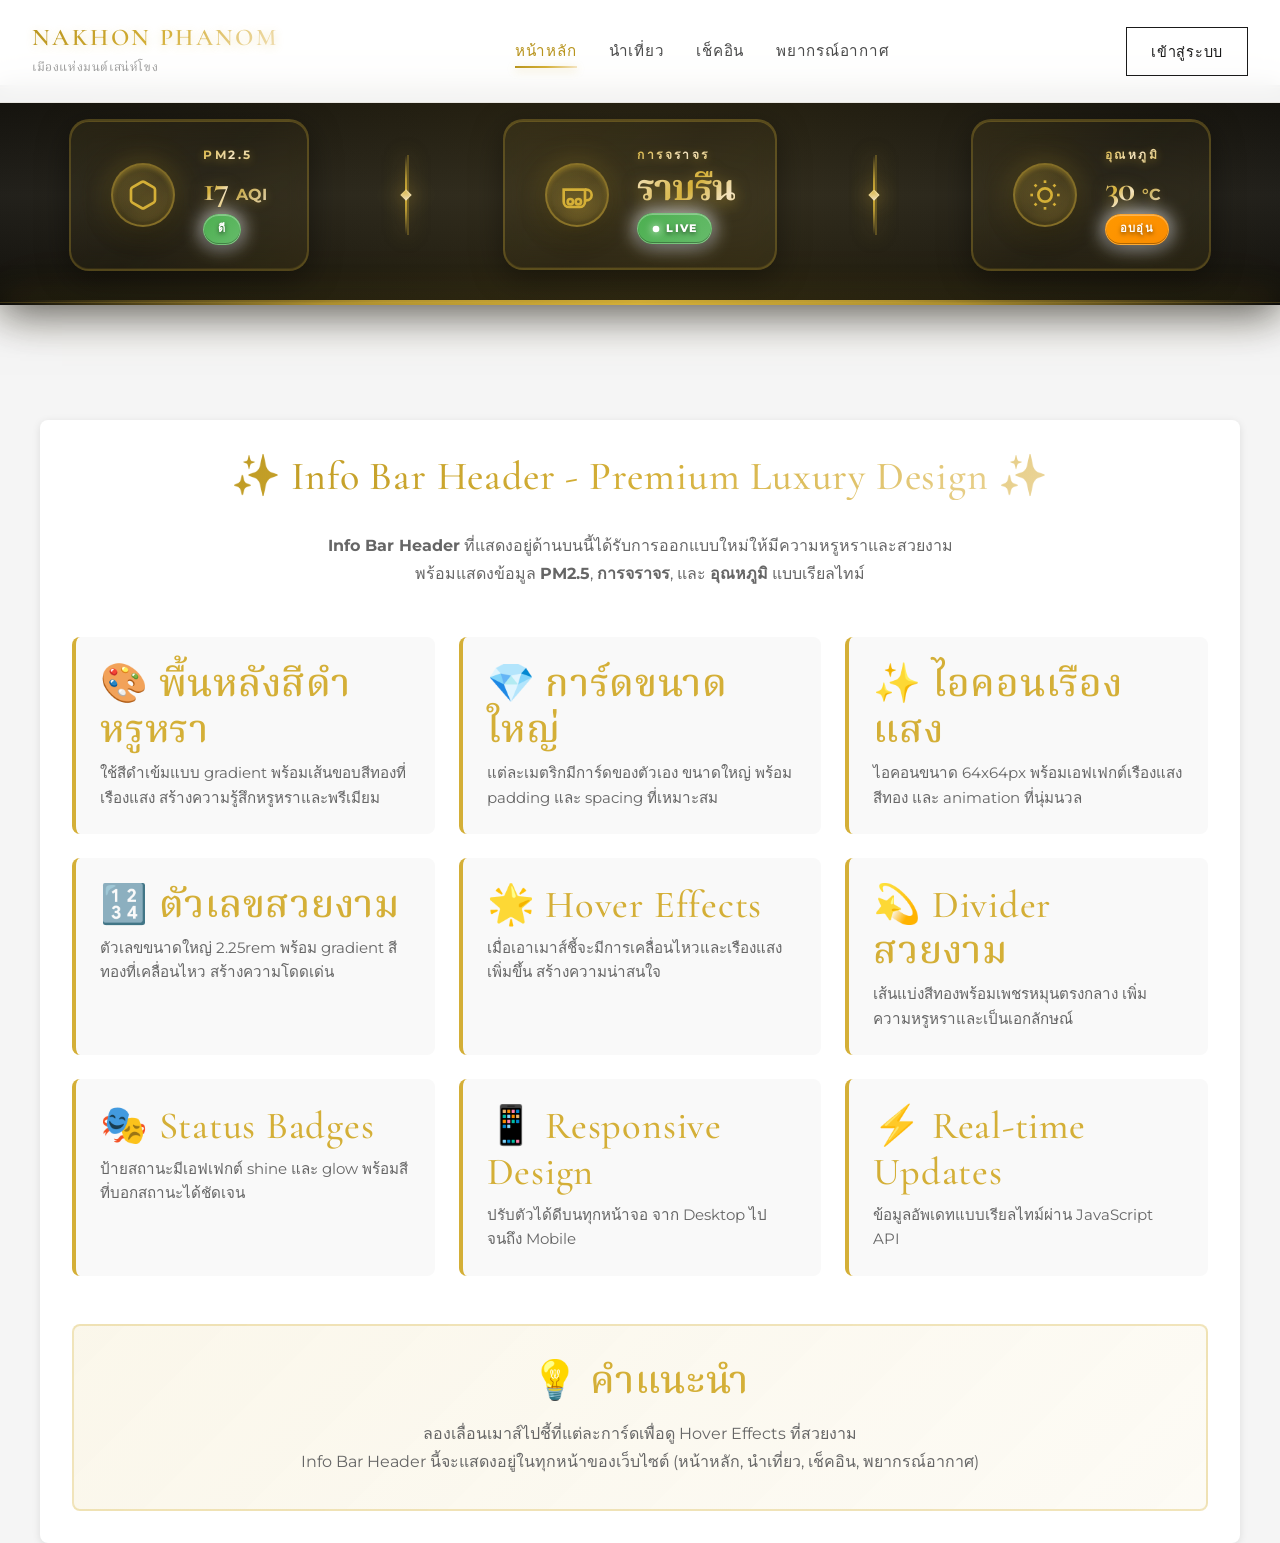
<file: test-info-bar-preview.html>
<!DOCTYPE html>
<html lang="th">
<head>
    <meta charset="UTF-8">
    <meta name="viewport" content="width=device-width, initial-scale=1.0">
    <title>Info Bar Header Preview - NAKHON PHANOM</title>
    <link rel="stylesheet" href="frontend/css/style.css">
    <link href="https://fonts.googleapis.com/css2?family=Cormorant+Garamond:wght@300;400;500;600;700&family=Montserrat:wght@200;300;400;500;600&family=Noto+Serif+Thai:wght@200;300;400;500;600;700&display=swap" rel="stylesheet">
    <style>
        body {
            margin: 0;
            padding: 0;
            background: #f5f5f5;
        }
        .preview-container {
            padding-top: 200px;
            min-height: 100vh;
        }
        .preview-content {
            max-width: 1200px;
            margin: 0 auto;
            padding: 2rem;
            background: white;
            border-radius: 8px;
            box-shadow: 0 2px 8px rgba(0,0,0,0.1);
        }
        .preview-title {
            font-family: 'Cormorant Garamond', serif;
            font-size: 2.5rem;
            text-align: center;
            margin-bottom: 2rem;
            background: linear-gradient(135deg, #b8941e, #d4af37, #f4e4c1);
            -webkit-background-clip: text;
            -webkit-text-fill-color: transparent;
        }
        .preview-description {
            text-align: center;
            color: #666;
            margin-bottom: 3rem;
            line-height: 1.8;
        }
        .feature-list {
            display: grid;
            grid-template-columns: repeat(auto-fit, minmax(300px, 1fr));
            gap: 1.5rem;
            margin-top: 2rem;
        }
        .feature-item {
            padding: 1.5rem;
            background: #f9f9f9;
            border-radius: 8px;
            border-left: 4px solid #d4af37;
        }
        .feature-item h3 {
            color: #d4af37;
            margin-bottom: 0.5rem;
        }
        .feature-item p {
            color: #666;
            font-size: 0.95rem;
            line-height: 1.6;
        }
    </style>
</head>
<body>
    <!-- Navigation -->
    <nav class="navbar">
        <div class="nav-container">
            <div class="nav-logo">
                <h1 class="logo-text">NAKHON PHANOM</h1>
                <p class="logo-subtitle">เมืองแห่งมนต์เสน่ห์โขง</p>
            </div>
            <ul class="nav-menu">
                <li><a href="frontend/index.html" class="nav-link active">หน้าหลัก</a></li>
                <li><a href="frontend/explore.html" class="nav-link">นำเที่ยว</a></li>
                <li><a href="frontend/checkin.html" class="nav-link">เช็คอิน</a></li>
                <li><a href="frontend/weather.html" class="nav-link">พยากรณ์อากาศ</a></li>
            </ul>
            <div class="nav-actions">
                <button type="button" class="btn-secondary">เข้าสู่ระบบ</button>
            </div>
        </div>
    </nav>

    <!-- Info Bar Header - Premium Luxury Design -->
    <div class="info-bar-header">
        <div class="info-bar-container">
            <!-- PM2.5 -->
            <div class="info-bar-item">
                <div class="info-bar-icon pm25-icon">
                    <svg width="24" height="24" viewBox="0 0 24 24" fill="none" stroke="currentColor" stroke-width="2">
                        <path d="M21 16V8a2 2 0 0 0-1-1.73l-7-4a2 2 0 0 0-2 0l-7 4A2 2 0 0 0 3 8v8a2 2 0 0 0 1 1.73l7 4a2 2 0 0 0 2 0l7-4A2 2 0 0 0 21 16z"/>
                    </svg>
                </div>
                <div class="info-bar-content">
                    <span class="info-bar-label">PM2.5</span>
                    <div class="info-bar-value-wrapper">
                        <span class="info-bar-value" id="header-pm25">32</span>
                        <span class="info-bar-unit">AQI</span>
                    </div>
                    <span class="info-bar-status good" id="header-pm25-status">ดี</span>
                </div>
            </div>

            <!-- Divider -->
            <div class="info-bar-divider"></div>

            <!-- Traffic -->
            <div class="info-bar-item">
                <div class="info-bar-icon traffic-icon">
                    <svg width="24" height="24" viewBox="0 0 24 24" fill="none" stroke="currentColor" stroke-width="2">
                        <path d="M18 8h1a4 4 0 0 1 0 8h-1"/>
                        <path d="M2 8h16v9a4 4 0 0 1-4 4H6a4 4 0 0 1-4-4V8z"/>
                        <circle cx="7" cy="17" r="2"/>
                        <circle cx="13" cy="17" r="2"/>
                    </svg>
                </div>
                <div class="info-bar-content">
                    <span class="info-bar-label">การจราจร</span>
                    <div class="info-bar-value-wrapper">
                        <span class="info-bar-value" id="header-traffic">ราบรื่น</span>
                    </div>
                    <span class="info-bar-status smooth" id="header-traffic-status">
                        <svg width="8" height="8" viewBox="0 0 24 24" fill="currentColor">
                            <circle cx="12" cy="12" r="10"/>
                        </svg>
                        Live
                    </span>
                </div>
            </div>

            <!-- Divider -->
            <div class="info-bar-divider"></div>

            <!-- Temperature -->
            <div class="info-bar-item">
                <div class="info-bar-icon temp-icon">
                    <svg width="24" height="24" viewBox="0 0 24 24" fill="none" stroke="currentColor" stroke-width="2">
                        <circle cx="12" cy="12" r="5"/>
                        <line x1="12" y1="1" x2="12" y2="3"/>
                        <line x1="12" y1="21" x2="12" y2="23"/>
                        <line x1="4.22" y1="4.22" x2="5.64" y2="5.64"/>
                        <line x1="18.36" y1="18.36" x2="19.78" y2="19.78"/>
                        <line x1="1" y1="12" x2="3" y2="12"/>
                        <line x1="21" y1="12" x2="23" y2="12"/>
                        <line x1="4.22" y1="19.78" x2="5.64" y2="18.36"/>
                        <line x1="18.36" y1="5.64" x2="19.78" y2="4.22"/>
                    </svg>
                </div>
                <div class="info-bar-content">
                    <span class="info-bar-label">อุณหภูมิ</span>
                    <div class="info-bar-value-wrapper">
                        <span class="info-bar-value" id="header-temp">28</span>
                        <span class="info-bar-unit">°C</span>
                    </div>
                    <span class="info-bar-status warm" id="header-temp-status">อบอุ่น</span>
                </div>
            </div>
        </div>
    </div>

    <!-- Preview Content -->
    <div class="preview-container">
        <div class="preview-content">
            <h1 class="preview-title">✨ Info Bar Header - Premium Luxury Design ✨</h1>
            
            <p class="preview-description">
                <strong>Info Bar Header</strong> ที่แสดงอยู่ด้านบนนี้ได้รับการออกแบบใหม่ให้มีความหรูหราและสวยงาม<br>
                พร้อมแสดงข้อมูล <strong>PM2.5</strong>, <strong>การจราจร</strong>, และ <strong>อุณหภูมิ</strong> แบบเรียลไทม์
            </p>

            <div class="feature-list">
                <div class="feature-item">
                    <h3>🎨 พื้นหลังสีดำหรูหรา</h3>
                    <p>ใช้สีดำเข้มแบบ gradient พร้อมเส้นขอบสีทองที่เรืองแสง สร้างความรู้สึกหรูหราและพรีเมียม</p>
                </div>

                <div class="feature-item">
                    <h3>💎 การ์ดขนาดใหญ่</h3>
                    <p>แต่ละเมตริกมีการ์ดของตัวเอง ขนาดใหญ่ พร้อม padding และ spacing ที่เหมาะสม</p>
                </div>

                <div class="feature-item">
                    <h3>✨ ไอคอนเรืองแสง</h3>
                    <p>ไอคอนขนาด 64x64px พร้อมเอฟเฟกต์เรืองแสงสีทอง และ animation ที่นุ่มนวล</p>
                </div>

                <div class="feature-item">
                    <h3>🔢 ตัวเลขสวยงาม</h3>
                    <p>ตัวเลขขนาดใหญ่ 2.25rem พร้อม gradient สีทองที่เคลื่อนไหว สร้างความโดดเด่น</p>
                </div>

                <div class="feature-item">
                    <h3>🌟 Hover Effects</h3>
                    <p>เมื่อเอาเมาส์ชี้จะมีการเคลื่อนไหวและเรืองแสงเพิ่มขึ้น สร้างความน่าสนใจ</p>
                </div>

                <div class="feature-item">
                    <h3>💫 Divider สวยงาม</h3>
                    <p>เส้นแบ่งสีทองพร้อมเพชรหมุนตรงกลาง เพิ่มความหรูหราและเป็นเอกลักษณ์</p>
                </div>

                <div class="feature-item">
                    <h3>🎭 Status Badges</h3>
                    <p>ป้ายสถานะมีเอฟเฟกต์ shine และ glow พร้อมสีที่บอกสถานะได้ชัดเจน</p>
                </div>

                <div class="feature-item">
                    <h3>📱 Responsive Design</h3>
                    <p>ปรับตัวได้ดีบนทุกหน้าจอ จาก Desktop ไปจนถึง Mobile</p>
                </div>

                <div class="feature-item">
                    <h3>⚡ Real-time Updates</h3>
                    <p>ข้อมูลอัพเดทแบบเรียลไทม์ผ่าน JavaScript API</p>
                </div>
            </div>

            <div style="margin-top: 3rem; padding: 2rem; background: linear-gradient(135deg, rgba(212, 175, 55, 0.1), rgba(212, 175, 55, 0.05)); border-radius: 8px; border: 2px solid rgba(212, 175, 55, 0.3);">
                <h3 style="color: #d4af37; text-align: center; margin-bottom: 1rem;">💡 คำแนะนำ</h3>
                <p style="text-align: center; color: #666;">
                    ลองเลื่อนเมาส์ไปชี้ที่แต่ละการ์ดเพื่อดู Hover Effects ที่สวยงาม<br>
                    Info Bar Header นี้จะแสดงอยู่ในทุกหน้าของเว็บไซต์ (หน้าหลัก, นำเที่ยว, เช็คอิน, พยากรณ์อากาศ)
                </p>
            </div>
        </div>
    </div>

    <script src="frontend/js/info-bar-header.js"></script>
</body>
</html>
</file>
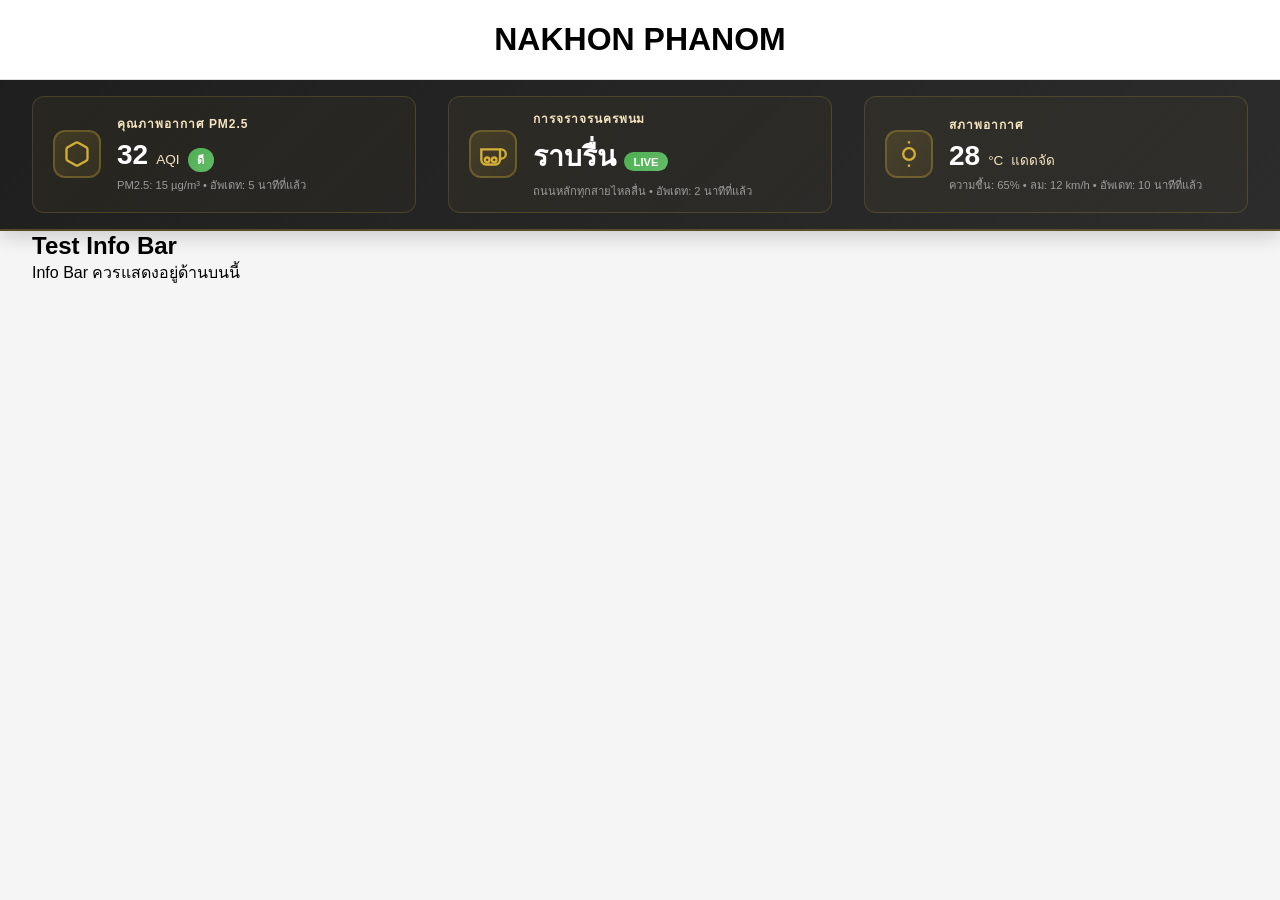
<file: test-info-bar.html>
<!DOCTYPE html>
<html lang="th">
<head>
    <meta charset="UTF-8">
    <meta name="viewport" content="width=device-width, initial-scale=1.0">
    <title>Test Info Bar</title>
    <style>
        * {
            margin: 0;
            padding: 0;
            box-sizing: border-box;
        }
        
        body {
            font-family: 'Segoe UI', Tahoma, Geneva, Verdana, sans-serif;
            background: #f5f5f5;
        }
        
        .navbar {
            position: fixed;
            top: 0;
            left: 0;
            right: 0;
            height: 80px;
            background: white;
            border-bottom: 1px solid #ddd;
            display: flex;
            align-items: center;
            justify-content: center;
            z-index: 1000;
        }
        
        .info-bar {
            position: fixed;
            top: 80px;
            left: 0;
            right: 0;
            z-index: 999;
            background: linear-gradient(135deg, rgba(26, 26, 26, 0.98), rgba(40, 40, 40, 0.98));
            border-bottom: 2px solid rgba(212, 175, 55, 0.3);
            box-shadow: 0 4px 20px rgba(0, 0, 0, 0.2);
        }
        
        .info-container {
            max-width: 1400px;
            margin: 0 auto;
            padding: 1rem 2rem;
            display: grid;
            grid-template-columns: repeat(3, 1fr);
            gap: 2rem;
        }
        
        .info-item {
            display: flex;
            align-items: center;
            gap: 1rem;
            padding: 0.75rem 1.25rem;
            background: linear-gradient(135deg, rgba(212, 175, 55, 0.05), rgba(212, 175, 55, 0.02));
            border: 1px solid rgba(212, 175, 55, 0.2);
            border-radius: 12px;
        }
        
        .info-icon {
            width: 48px;
            height: 48px;
            display: flex;
            align-items: center;
            justify-content: center;
            border-radius: 12px;
            background: linear-gradient(135deg, rgba(212, 175, 55, 0.15), rgba(212, 175, 55, 0.08));
            border: 2px solid rgba(212, 175, 55, 0.3);
        }
        
        .info-icon svg {
            width: 28px;
            height: 28px;
            color: #d4af37;
        }
        
        .info-content {
            flex: 1;
        }
        
        .info-label {
            font-size: 0.75rem;
            letter-spacing: 0.08em;
            text-transform: uppercase;
            color: #f4e4c1;
            margin-bottom: 0.35rem;
            font-weight: 600;
        }
        
        .info-value-wrapper {
            display: flex;
            align-items: baseline;
            gap: 0.5rem;
            margin-bottom: 0.25rem;
        }
        
        .info-value {
            font-size: 1.75rem;
            font-weight: 700;
            color: white;
        }
        
        .info-unit {
            font-size: 0.85rem;
            color: #f4e4c1;
        }
        
        .info-status {
            padding: 0.2rem 0.6rem;
            border-radius: 16px;
            font-size: 0.7rem;
            font-weight: 700;
            text-transform: uppercase;
            background: linear-gradient(135deg, #4caf50, #66bb6a);
            color: #fff;
        }
        
        .info-detail {
            font-size: 0.7rem;
            color: #9b9b9b;
        }
        
        .content {
            margin-top: 200px;
            padding: 2rem;
        }
    </style>
</head>
<body>
    <div class="navbar">
        <h1>NAKHON PHANOM</h1>
    </div>
    
    <div class="info-bar">
        <div class="info-container">
            <div class="info-item">
                <div class="info-icon">
                    <svg viewBox="0 0 24 24" fill="none" stroke="currentColor" stroke-width="2">
                        <path d="M21 16V8a2 2 0 0 0-1-1.73l-7-4a2 2 0 0 0-2 0l-7 4A2 2 0 0 0 3 8v8a2 2 0 0 0 1 1.73l7 4a2 2 0 0 0 2 0l7-4A2 2 0 0 0 21 16z"/>
                    </svg>
                </div>
                <div class="info-content">
                    <div class="info-label">คุณภาพอากาศ PM2.5</div>
                    <div class="info-value-wrapper">
                        <span class="info-value">32</span>
                        <span class="info-unit">AQI</span>
                        <span class="info-status">ดี</span>
                    </div>
                    <div class="info-detail">PM2.5: 15 µg/m³ • อัพเดท: 5 นาทีที่แล้ว</div>
                </div>
            </div>
            
            <div class="info-item">
                <div class="info-icon">
                    <svg viewBox="0 0 24 24" fill="none" stroke="currentColor" stroke-width="2">
                        <path d="M18 8h1a4 4 0 0 1 0 8h-1"/>
                        <path d="M2 8h16v9a4 4 0 0 1-4 4H6a4 4 0 0 1-4-4V8z"/>
                        <circle cx="7" cy="17" r="2"/>
                        <circle cx="13" cy="17" r="2"/>
                    </svg>
                </div>
                <div class="info-content">
                    <div class="info-label">การจราจรนครพนม</div>
                    <div class="info-value-wrapper">
                        <span class="info-value">ราบรื่น</span>
                        <span class="info-status">Live</span>
                    </div>
                    <div class="info-detail">ถนนหลักทุกสายไหลลื่น • อัพเดท: 2 นาทีที่แล้ว</div>
                </div>
            </div>
            
            <div class="info-item">
                <div class="info-icon">
                    <svg viewBox="0 0 24 24" fill="none" stroke="currentColor" stroke-width="2">
                        <circle cx="12" cy="12" r="5"/>
                        <line x1="12" y1="1" x2="12" y2="3"/>
                        <line x1="12" y1="21" x2="12" y2="23"/>
                    </svg>
                </div>
                <div class="info-content">
                    <div class="info-label">สภาพอากาศ</div>
                    <div class="info-value-wrapper">
                        <span class="info-value">28</span>
                        <span class="info-unit">°C</span>
                        <span style="font-size: 0.85rem; color: #f4e4c1;">แดดจัด</span>
                    </div>
                    <div class="info-detail">ความชื้น: 65% • ลม: 12 km/h • อัพเดท: 10 นาทีที่แล้ว</div>
                </div>
            </div>
        </div>
    </div>
    
    <div class="content">
        <h2>Test Info Bar</h2>
        <p>Info Bar ควรแสดงอยู่ด้านบนนี้</p>
    </div>
</body>
</html>
</file>
<file: frontend/css/style.css>
/* ========================================
   NAKHON PHANOM - Premium Tourism Website
   Inspired by Dior's Elegance
   ======================================== */

/* ========== CSS Variables ========== */
:root {
    /* Colors - Luxury Gold Theme */
    --primary: #1a1a1a;
    --secondary: #8b7355;
    --accent: #d4af37;
    --gold: #d4af37;
    --gold-light: #f4e4c1;
    --gold-dark: #b8941e;
    --bronze: #cd7f32;
    --mekong-blue: #2c5f7c;
    --white: #ffffff;
    --off-white: #faf9f6;
    --light-gray: #e8e6e1;
    --medium-gray: #9b9b9b;
    --dark-gray: #4a4a4a;
    
    /* Typography */
    --font-primary: 'Cormorant Garamond', 'Noto Serif Thai', serif;
    --font-secondary: 'Montserrat', 'Noto Sans Thai', sans-serif;
    
    /* Spacing */
    --spacing-xs: 0.5rem;
    --spacing-sm: 1rem;
    --spacing-md: 2rem;
    --spacing-lg: 4rem;
    --spacing-xl: 6rem;
    
    /* Transitions */
    --transition-fast: 0.2s ease;
    --transition-normal: 0.3s ease;
    --transition-slow: 0.5s ease;
    
    /* Shadows */
    --shadow-sm: 0 2px 8px rgba(0, 0, 0, 0.08);
    --shadow-md: 0 4px 16px rgba(0, 0, 0, 0.12);
    --shadow-lg: 0 8px 32px rgba(0, 0, 0, 0.16);
}

/* ========== Reset & Base Styles ========== */
* {
    margin: 0;
    padding: 0;
    box-sizing: border-box;
}

html {
    font-size: 16px;
    scroll-behavior: smooth;
}

body {
    font-family: var(--font-secondary);
    color: var(--primary);
    background-color: var(--white);
    line-height: 1.6;
    overflow-x: hidden;
}

img {
    max-width: 100%;
    height: auto;
    display: block;
}

a {
    text-decoration: none;
    color: inherit;
    transition: var(--transition-normal);
}

button {
    border: none;
    background: none;
    cursor: pointer;
    font-family: inherit;
    transition: var(--transition-normal);
}

/* ========== Typography ========== */
h1, h2, h3, h4, h5, h6 {
    font-family: var(--font-primary);
    font-weight: 500;
    line-height: 1.2;
    letter-spacing: 0.02em;
}

h1 {
    font-size: clamp(2.5rem, 5vw, 4.5rem);
}

h2 {
    font-size: clamp(2rem, 4vw, 3.5rem);
}

h3 {
    font-size: clamp(1.5rem, 3vw, 2.5rem);
}

p {
    font-size: 1rem;
    line-height: 1.8;
    color: var(--dark-gray);
}

/* ========== Container & Layout ========== */
.container {
    max-width: 1400px;
    margin: 0 auto;
    padding: 0 var(--spacing-md);
}

.container-wide {
    max-width: 1600px;
    margin: 0 auto;
    padding: 0 var(--spacing-md);
}

.container-narrow {
    max-width: 900px;
    margin: 0 auto;
    padding: 0 var(--spacing-md);
}

/* ========== Navigation ========== */
.navbar {
    position: fixed;
    top: 0;
    left: 0;
    right: 0;
    z-index: 1000;
    background: rgba(255, 255, 255, 0.95);
    -webkit-backdrop-filter: blur(10px);
    backdrop-filter: blur(10px);
    border-bottom: 1px solid var(--light-gray);
    transition: var(--transition-normal);
}

.nav-container {
    max-width: 1600px;
    margin: 0 auto;
    padding: 1.5rem var(--spacing-md);
    display: flex;
    align-items: center;
    justify-content: space-between;
    gap: var(--spacing-md);
}

.nav-logo {
    flex-shrink: 0;
}

.logo-text {
    font-family: var(--font-primary);
    font-size: 1.5rem;
    font-weight: 600;
    letter-spacing: 0.1em;
    background: linear-gradient(135deg, var(--gold-dark), var(--gold), var(--gold-light));
    -webkit-background-clip: text;
    -webkit-text-fill-color: transparent;
    background-clip: text;
    margin-bottom: 0.25rem;
    text-shadow: 0 2px 10px rgba(212, 175, 55, 0.3);
}

.logo-subtitle {
    font-family: var(--font-primary);
    font-size: 0.75rem;
    color: var(--medium-gray);
    letter-spacing: 0.05em;
}

.nav-menu {
    display: flex;
    list-style: none;
    gap: var(--spacing-md);
}

.nav-link {
    font-size: 0.95rem;
    font-weight: 400;
    letter-spacing: 0.05em;
    color: var(--dark-gray);
    padding: 0.5rem 0;
    position: relative;
}

.nav-link::after {
    content: '';
    position: absolute;
    bottom: 0;
    left: 0;
    width: 0;
    height: 2px;
    background: linear-gradient(90deg, var(--gold-dark), var(--gold), var(--gold-light));
    transition: var(--transition-normal);
    box-shadow: 0 2px 8px rgba(212, 175, 55, 0.4);
}

.nav-link:hover::after,
.nav-link.active::after {
    width: 100%;
}

.nav-link.active {
    color: var(--gold-dark);
    font-weight: 500;
}

.nav-actions {
    display: flex;
    align-items: center;
    gap: var(--spacing-sm);
}

.mobile-menu-toggle {
    display: none;
    flex-direction: column;
    gap: 5px;
    padding: 0.5rem;
}

.mobile-menu-toggle span {
    width: 24px;
    height: 2px;
    background: var(--primary);
    transition: var(--transition-normal);
}

/* ========== Buttons ========== */
.btn-primary {
    padding: 1rem 2.5rem;
    background: linear-gradient(135deg, var(--gold-dark), var(--gold));
    color: var(--primary);
    font-size: 0.95rem;
    font-weight: 600;
    letter-spacing: 0.05em;
    text-transform: uppercase;
    border: 2px solid var(--gold);
    transition: var(--transition-normal);
    box-shadow: 0 4px 15px rgba(212, 175, 55, 0.3);
    position: relative;
    overflow: hidden;
}

.btn-primary::before {
    content: '';
    position: absolute;
    top: 0;
    left: -100%;
    width: 100%;
    height: 100%;
    background: linear-gradient(90deg, transparent, rgba(255,255,255,0.3), transparent);
    transition: left 0.5s;
}

.btn-primary:hover::before {
    left: 100%;
}

.btn-primary:hover {
    background: linear-gradient(135deg, var(--gold), var(--gold-light));
    box-shadow: 0 6px 20px rgba(212, 175, 55, 0.5);
    transform: translateY(-2px);
}

.btn-secondary {
    padding: 0.75rem 1.5rem;
    background: transparent;
    color: var(--primary);
    font-size: 0.9rem;
    font-weight: 500;
    letter-spacing: 0.05em;
    border: 1px solid var(--primary);
    transition: var(--transition-normal);
}

.btn-secondary:hover {
    background: var(--primary);
    color: var(--white);
}

.btn-outline {
    padding: 1rem 2.5rem;
    background: transparent;
    color: var(--primary);
    font-size: 0.95rem;
    font-weight: 500;
    letter-spacing: 0.05em;
    text-transform: uppercase;
    border: 1px solid var(--primary);
    transition: var(--transition-normal);
}

.btn-outline:hover {
    background: var(--primary);
    color: var(--white);
}

.btn-icon {
    width: 40px;
    height: 40px;
    display: flex;
    align-items: center;
    justify-content: center;
    border-radius: 50%;
    transition: var(--transition-normal);
}

.btn-icon:hover {
    background: var(--light-gray);
}

/* ========== Hero Section ========== */
.hero {
    position: relative;
    height: 100vh;
    min-height: 700px;
    display: flex;
    align-items: center;
    justify-content: center;
    overflow: hidden;
}

.hero-background {
    position: absolute;
    top: 0;
    left: 0;
    width: 100%;
    height: 100%;
    z-index: 0;
}

.hero-video {
    position: absolute;
    top: 50%;
    left: 50%;
    min-width: 100%;
    min-height: 100%;
    width: auto;
    height: auto;
    transform: translate(-50%, -50%);
    object-fit: cover;
}

.hero-image {
    width: 100%;
    height: 100%;
    background-size: cover;
    background-position: center;
    animation: slowZoom 20s ease-in-out infinite alternate;
}

@keyframes slowZoom {
    from {
        transform: scale(1);
    }
    to {
        transform: scale(1.1);
    }
}

.hero-overlay {
    position: absolute;
    top: 0;
    left: 0;
    width: 100%;
    height: 100%;
    background: linear-gradient(
        to bottom, 
        rgba(0,0,0,0.4), 
        rgba(212,175,55,0.1),
        rgba(0,0,0,0.6)
    );
}

.hero-content {
    position: relative;
    z-index: 1;
    text-align: center;
    color: var(--white);
    padding: var(--spacing-md);
}

.hero-subtitle {
    font-family: var(--font-primary);
    font-size: 1.2rem;
    letter-spacing: 0.2em;
    text-transform: uppercase;
    margin-bottom: var(--spacing-sm);
    color: var(--gold-light);
    text-shadow: 0 2px 10px rgba(212, 175, 55, 0.5);
}

.hero-title {
    margin-bottom: var(--spacing-md);
}

.title-line {
    display: block;
}

.hero-description {
    font-size: 1.1rem;
    line-height: 1.8;
    max-width: 700px;
    margin: 0 auto var(--spacing-lg);
    opacity: 0.95;
}

.hero-actions {
    display: flex;
    gap: var(--spacing-sm);
    justify-content: center;
    flex-wrap: wrap;
}

.hero-scroll {
    position: absolute;
    bottom: var(--spacing-lg);
    left: 50%;
    transform: translateX(-50%);
    display: flex;
    flex-direction: column;
    align-items: center;
    gap: var(--spacing-sm);
    font-size: 0.85rem;
    letter-spacing: 0.1em;
    text-transform: uppercase;
    opacity: 0.8;
}

.scroll-line {
    width: 1px;
    height: 40px;
    background: var(--white);
    animation: scrollDown 2s ease-in-out infinite;
}

@keyframes scrollDown {
    0%, 100% {
        transform: translateY(0);
        opacity: 0;
    }
    50% {
        transform: translateY(20px);
        opacity: 1;
    }
}

/* ========== Section Styles ========== */
section {
    padding: var(--spacing-xl) 0;
}

.section-header {
    text-align: center;
    margin-bottom: var(--spacing-lg);
}

.section-header.centered {
    max-width: 800px;
    margin-left: auto;
    margin-right: auto;
}

.section-subtitle {
    font-family: var(--font-primary);
    font-size: 1rem;
    letter-spacing: 0.2em;
    text-transform: uppercase;
    background: linear-gradient(135deg, var(--gold-dark), var(--gold));
    -webkit-background-clip: text;
    -webkit-text-fill-color: transparent;
    background-clip: text;
    margin-bottom: var(--spacing-sm);
    display: block;
    font-weight: 600;
}

.section-title {
    margin-bottom: var(--spacing-sm);
}

/* ========== Featured Section ========== */
.featured-section {
    background: var(--off-white);
}

.featured-grid {
    display: grid;
    grid-template-columns: repeat(2, 1fr);
    gap: var(--spacing-md);
}

.featured-card {
    position: relative;
    overflow: hidden;
    background: var(--white);
    transition: var(--transition-normal);
}

.featured-card.large {
    grid-row: span 2;
}

.card-image {
    position: relative;
    height: 400px;
    overflow: hidden;
}

.featured-card.large .card-image {
    height: 100%;
}

.card-image img {
    width: 100%;
    height: 100%;
    object-fit: cover;
    transition: transform 0.6s ease;
}

.featured-card:hover .card-image img {
    transform: scale(1.05);
}

.card-overlay {
    position: absolute;
    top: 0;
    left: 0;
    width: 100%;
    height: 100%;
    background: linear-gradient(to bottom, transparent, rgba(0,0,0,0.7));
}

.card-content {
    padding: var(--spacing-md);
}

.card-category {
    font-size: 0.85rem;
    letter-spacing: 0.1em;
    text-transform: uppercase;
    color: var(--gold-dark);
    margin-bottom: var(--spacing-xs);
    font-weight: 600;
}

.card-title {
    font-size: 1.8rem;
    margin-bottom: var(--spacing-sm);
}

.card-description {
    color: var(--dark-gray);
    margin-bottom: var(--spacing-md);
}

.card-link {
    display: inline-flex;
    align-items: center;
    gap: var(--spacing-xs);
    font-size: 0.9rem;
    font-weight: 500;
    letter-spacing: 0.05em;
    text-transform: uppercase;
    color: var(--primary);
}

.card-link:hover {
    gap: var(--spacing-sm);
}

/* ========== Experience Section ========== */
.experience-content {
    display: grid;
    grid-template-columns: 1fr 1fr;
    gap: var(--spacing-xl);
    align-items: center;
}

.experience-text {
    max-width: 600px;
}

.experience-description {
    font-size: 1.1rem;
    line-height: 1.8;
    margin-bottom: var(--spacing-lg);
}

.experience-stats {
    display: grid;
    grid-template-columns: repeat(3, 1fr);
    gap: var(--spacing-md);
    margin-bottom: var(--spacing-lg);
}

.stat-item {
    text-align: center;
    padding: var(--spacing-md);
    background: var(--off-white);
}

.stat-number {
    font-family: var(--font-primary);
    font-size: 3rem;
    background: linear-gradient(135deg, var(--gold-dark), var(--gold), var(--gold-light));
    -webkit-background-clip: text;
    -webkit-text-fill-color: transparent;
    background-clip: text;
    margin-bottom: var(--spacing-xs);
    font-weight: 700;
}

.stat-label {
    font-size: 0.9rem;
    color: var(--dark-gray);
}

.experience-images {
    display: grid;
    grid-template-columns: repeat(2, 1fr);
    gap: var(--spacing-md);
}

.exp-image-1,
.exp-image-2 {
    position: relative;
    overflow: hidden;
    height: 400px;
}

.exp-image-1 {
    grid-column: 1 / 2;
    margin-top: var(--spacing-lg);
}

.exp-image-2 {
    grid-column: 2 / 3;
}

.exp-image-1 img,
.exp-image-2 img {
    width: 100%;
    height: 100%;
    object-fit: cover;
}

/* ========== Culture Section ========== */
.culture-grid {
    display: grid;
    grid-template-columns: repeat(4, 1fr);
    gap: var(--spacing-md);
}

.culture-card {
    text-align: center;
    padding: var(--spacing-lg) var(--spacing-md);
    background: var(--off-white);
    transition: var(--transition-normal);
}

.culture-card:hover {
    transform: translateY(-10px);
    box-shadow: var(--shadow-lg);
}

.culture-icon {
    margin: 0 auto var(--spacing-md);
    color: var(--gold);
    filter: drop-shadow(0 2px 8px rgba(212, 175, 55, 0.3));
}

.culture-title {
    font-size: 1.3rem;
    margin-bottom: var(--spacing-sm);
}

.culture-description {
    font-size: 0.95rem;
    color: var(--dark-gray);
}

/* ========== Newsletter Section ========== */
.newsletter-section {
    background: var(--primary);
    color: var(--white);
}

.newsletter-content {
    max-width: 800px;
    margin: 0 auto;
    text-align: center;
}

.newsletter-title {
    color: var(--white);
    margin-bottom: var(--spacing-sm);
}

.newsletter-description {
    color: rgba(255, 255, 255, 0.8);
    margin-bottom: var(--spacing-lg);
}

.newsletter-form {
    display: flex;
    gap: var(--spacing-sm);
    max-width: 600px;
    margin: 0 auto;
}

.newsletter-input {
    flex: 1;
    padding: 1rem 1.5rem;
    background: rgba(255, 255, 255, 0.1);
    border: 1px solid rgba(255, 255, 255, 0.2);
    color: var(--white);
    font-size: 1rem;
}

.newsletter-input::placeholder {
    color: rgba(255, 255, 255, 0.5);
}

/* ========== Footer ========== */
.footer {
    background: var(--primary);
    color: var(--white);
    padding: var(--spacing-xl) 0 var(--spacing-md);
}

.footer-content {
    display: grid;
    grid-template-columns: 2fr 3fr;
    gap: var(--spacing-xl);
    margin-bottom: var(--spacing-lg);
}

.footer-brand {
    max-width: 400px;
}

.footer-logo {
    font-family: var(--font-primary);
    font-size: 1.5rem;
    font-weight: 600;
    letter-spacing: 0.1em;
    margin-bottom: var(--spacing-xs);
    background: linear-gradient(135deg, var(--gold-dark), var(--gold), var(--gold-light));
    -webkit-background-clip: text;
    -webkit-text-fill-color: transparent;
    background-clip: text;
}

.footer-tagline {
    font-family: var(--font-primary);
    font-size: 0.9rem;
    color: rgba(255, 255, 255, 0.7);
    margin-bottom: var(--spacing-md);
}

.footer-description {
    font-size: 0.95rem;
    line-height: 1.8;
    color: rgba(255, 255, 255, 0.7);
}

.footer-links {
    display: grid;
    grid-template-columns: repeat(3, 1fr);
    gap: var(--spacing-md);
}

.footer-title {
    font-size: 1rem;
    font-weight: 600;
    letter-spacing: 0.05em;
    margin-bottom: var(--spacing-md);
}

.footer-list {
    list-style: none;
}

.footer-list li {
    margin-bottom: var(--spacing-xs);
}

.footer-list a {
    color: rgba(255, 255, 255, 0.7);
    font-size: 0.95rem;
    transition: var(--transition-normal);
}

.footer-list a:hover {
    color: var(--white);
}

.footer-bottom {
    padding-top: var(--spacing-md);
    border-top: 1px solid rgba(255, 255, 255, 0.1);
    display: flex;
    justify-content: space-between;
    align-items: center;
    font-size: 0.9rem;
    color: rgba(255, 255, 255, 0.6);
}

.footer-legal {
    display: flex;
    gap: var(--spacing-md);
}

.footer-legal a {
    color: rgba(255, 255, 255, 0.6);
    transition: var(--transition-normal);
}

.footer-legal a:hover {
    color: var(--white);
}

/* ========== Page Header ========== */
.page-header {
    position: relative;
    height: 50vh;
    min-height: 400px;
    display: flex;
    align-items: center;
    justify-content: center;
    margin-top: 80px;
    overflow: hidden;
}

.page-header-bg {
    position: absolute;
    top: 0;
    left: 0;
    width: 100%;
    height: 100%;
    background: linear-gradient(135deg, var(--mekong-blue), var(--secondary));
}

.page-header-overlay {
    position: absolute;
    top: 0;
    left: 0;
    width: 100%;
    height: 100%;
    background: rgba(0, 0, 0, 0.3);
}

.page-header-content {
    position: relative;
    z-index: 1;
    text-align: center;
    color: var(--white);
}

.page-subtitle {
    font-family: var(--font-primary);
    font-size: 1rem;
    letter-spacing: 0.2em;
    text-transform: uppercase;
    margin-bottom: var(--spacing-sm);
    opacity: 0.9;
}

.page-title {
    font-size: clamp(2.5rem, 5vw, 4rem);
    margin-bottom: var(--spacing-sm);
}

.page-description {
    font-size: 1.1rem;
    opacity: 0.95;
}

/* ========== Responsive Design ========== */
@media (max-width: 1024px) {
    .featured-grid {
        grid-template-columns: 1fr;
    }
    
    .featured-card.large {
        grid-row: span 1;
    }
    
    .experience-content {
        grid-template-columns: 1fr;
    }
    
    .culture-grid {
        grid-template-columns: repeat(2, 1fr);
    }
    
    .footer-content {
        grid-template-columns: 1fr;
    }
}

@media (max-width: 768px) {
    .nav-menu {
        display: none;
    }
    
    .mobile-menu-toggle {
        display: flex;
    }
    
    .hero-actions {
        flex-direction: column;
    }
    
    .culture-grid {
        grid-template-columns: 1fr;
    }
    
    .newsletter-form {
        flex-direction: column;
    }
    
    .footer-links {
        grid-template-columns: 1fr;
    }
    
    .footer-bottom {
        flex-direction: column;
        gap: var(--spacing-sm);
        text-align: center;
    }
}


/* ========== Hero Background Image ========== */
.hero-bg-image {
    background-image: url('https://images.unsplash.com/photo-1552465011-b4e21bf6e79a?w=1920&q=80');
}

/* ========== Explore Page Styles ========== */
.filter-section {
    padding: var(--spacing-md) 0;
    background: var(--white);
    border-bottom: 1px solid var(--light-gray);
}

.filter-bar {
    display: flex;
    justify-content: space-between;
    align-items: center;
    gap: var(--spacing-md);
    flex-wrap: wrap;
}

.filter-tabs {
    display: flex;
    gap: var(--spacing-sm);
    flex-wrap: wrap;
}

.filter-tab {
    padding: 0.75rem 1.5rem;
    background: transparent;
    color: var(--dark-gray);
    font-size: 0.9rem;
    font-weight: 500;
    border: 1px solid var(--light-gray);
    transition: var(--transition-normal);
}

.filter-tab:hover,
.filter-tab.active {
    background: var(--primary);
    color: var(--white);
    border-color: var(--primary);
}

.filter-controls {
    display: flex;
    gap: var(--spacing-sm);
    align-items: center;
}

.filter-select {
    padding: 0.75rem 1.5rem;
    border: 1px solid var(--light-gray);
    background: var(--white);
    font-size: 0.9rem;
    font-family: inherit;
    cursor: pointer;
}

.destinations-section {
    padding: var(--spacing-xl) 0;
}

.destinations-grid {
    display: grid;
    grid-template-columns: repeat(auto-fill, minmax(350px, 1fr));
    gap: var(--spacing-lg);
}

.destination-card {
    background: var(--white);
    border: 1px solid var(--light-gray);
    transition: var(--transition-normal);
}

.destination-card:hover {
    box-shadow: var(--shadow-lg);
    transform: translateY(-5px);
}

.dest-image-wrapper {
    position: relative;
    height: 280px;
    overflow: hidden;
}

.dest-image {
    width: 100%;
    height: 100%;
    object-fit: cover;
    transition: transform 0.6s ease;
}

.destination-card:hover .dest-image {
    transform: scale(1.1);
}

.dest-badge {
    position: absolute;
    top: var(--spacing-sm);
    left: var(--spacing-sm);
    padding: 0.5rem 1rem;
    background: linear-gradient(135deg, var(--gold-dark), var(--gold));
    color: var(--primary);
    font-size: 0.85rem;
    font-weight: 700;
    letter-spacing: 0.05em;
    text-transform: uppercase;
    box-shadow: 0 4px 15px rgba(212, 175, 55, 0.4);
    border: 1px solid rgba(255, 255, 255, 0.3);
}

.dest-favorite {
    position: absolute;
    top: var(--spacing-sm);
    right: var(--spacing-sm);
    width: 40px;
    height: 40px;
    display: flex;
    align-items: center;
    justify-content: center;
    background: rgba(255, 255, 255, 0.9);
    border-radius: 50%;
    color: var(--dark-gray);
    transition: var(--transition-normal);
}

.dest-favorite:hover {
    background: var(--white);
    color: var(--accent);
}

.dest-content {
    padding: var(--spacing-md);
}

.dest-header {
    display: flex;
    justify-content: space-between;
    align-items: center;
    margin-bottom: var(--spacing-sm);
}

.dest-category {
    font-size: 0.85rem;
    letter-spacing: 0.1em;
    text-transform: uppercase;
    color: var(--gold-dark);
    font-weight: 600;
}

.dest-rating {
    display: flex;
    align-items: center;
    gap: 0.25rem;
    color: var(--gold);
    font-weight: 600;
}

.dest-title {
    font-size: 1.5rem;
    margin-bottom: var(--spacing-sm);
}

.dest-description {
    font-size: 0.95rem;
    line-height: 1.6;
    color: var(--dark-gray);
    margin-bottom: var(--spacing-md);
}

.dest-meta {
    display: flex;
    justify-content: space-between;
    align-items: center;
    padding: var(--spacing-sm) 0;
    border-top: 1px solid var(--light-gray);
    border-bottom: 1px solid var(--light-gray);
    margin-bottom: var(--spacing-md);
}

.dest-location {
    display: flex;
    align-items: center;
    gap: 0.5rem;
    font-size: 0.9rem;
    color: var(--dark-gray);
}

.dest-distance {
    font-size: 0.9rem;
    color: var(--medium-gray);
}

.dest-link {
    display: inline-flex;
    align-items: center;
    gap: var(--spacing-xs);
    font-size: 0.9rem;
    font-weight: 500;
    letter-spacing: 0.05em;
    text-transform: uppercase;
    color: var(--primary);
}

.dest-link:hover {
    gap: var(--spacing-sm);
}

.load-more-section {
    text-align: center;
    margin-top: var(--spacing-lg);
}

/* ========== Check-in Page Styles ========== */
.checkin-section {
    padding: var(--spacing-xl) 0;
    background: var(--off-white);
}

.checkin-card {
    background: var(--white);
    padding: var(--spacing-lg);
    box-shadow: var(--shadow-md);
}

.checkin-form-header {
    text-align: center;
    margin-bottom: var(--spacing-lg);
}

.form-title {
    font-size: 2rem;
    margin-bottom: var(--spacing-sm);
}

.form-description {
    color: var(--dark-gray);
}

.form-group {
    margin-bottom: var(--spacing-lg);
}

.form-label {
    display: block;
    font-weight: 600;
    margin-bottom: var(--spacing-sm);
}

.form-input,
.form-textarea {
    width: 100%;
    padding: 1rem;
    border: 1px solid var(--light-gray);
    font-family: inherit;
    font-size: 1rem;
    transition: var(--transition-normal);
}

.form-input:focus,
.form-textarea:focus {
    outline: none;
    border-color: var(--primary);
}

.location-search {
    position: relative;
    display: flex;
    align-items: center;
}

.location-search svg {
    position: absolute;
    left: 1rem;
    color: var(--medium-gray);
}

.location-input {
    padding-left: 3rem;
}

.location-suggestions {
    margin-top: var(--spacing-sm);
    border: 1px solid var(--light-gray);
    background: var(--white);
}

.suggestion-item {
    padding: var(--spacing-sm) var(--spacing-md);
    display: flex;
    align-items: center;
    gap: var(--spacing-sm);
    cursor: pointer;
    transition: var(--transition-fast);
}

.suggestion-item:hover {
    background: var(--off-white);
}

.upload-area {
    border: 2px dashed var(--light-gray);
    padding: var(--spacing-xl);
    text-align: center;
    cursor: pointer;
    transition: var(--transition-normal);
}

.upload-area:hover {
    border-color: var(--primary);
    background: var(--off-white);
}

.upload-text {
    font-weight: 500;
    margin-top: var(--spacing-sm);
}

.upload-hint {
    font-size: 0.9rem;
    color: var(--medium-gray);
    margin-top: var(--spacing-xs);
}

.file-input {
    display: none;
}

.textarea-counter {
    text-align: right;
    font-size: 0.85rem;
    color: var(--medium-gray);
    margin-top: var(--spacing-xs);
}

.rating-input {
    display: flex;
    gap: var(--spacing-xs);
}

.star-btn {
    color: var(--light-gray);
    transition: var(--transition-fast);
}

.star-btn:hover,
.star-btn.active {
    color: var(--accent);
}

.tags-container {
    display: flex;
    flex-wrap: wrap;
    gap: var(--spacing-xs);
    padding: var(--spacing-sm);
    border: 1px solid var(--light-gray);
    min-height: 60px;
}

.tag {
    display: inline-flex;
    align-items: center;
    gap: var(--spacing-xs);
    padding: 0.5rem 1rem;
    background: var(--primary);
    color: var(--white);
    font-size: 0.9rem;
    border-radius: 20px;
}

.tag-remove {
    color: var(--white);
    font-size: 1.2rem;
    line-height: 1;
}

.tag-input {
    flex: 1;
    border: none;
    outline: none;
    min-width: 150px;
}

.tag-suggestions {
    display: flex;
    flex-wrap: wrap;
    gap: var(--spacing-xs);
    margin-top: var(--spacing-sm);
}

.tag-suggestion {
    padding: 0.5rem 1rem;
    background: var(--off-white);
    border: 1px solid var(--light-gray);
    font-size: 0.9rem;
    transition: var(--transition-normal);
}

.tag-suggestion:hover {
    background: var(--primary);
    color: var(--white);
    border-color: var(--primary);
}

.privacy-options {
    display: flex;
    flex-direction: column;
    gap: var(--spacing-sm);
}

.radio-option {
    display: flex;
    align-items: center;
    padding: var(--spacing-md);
    border: 1px solid var(--light-gray);
    cursor: pointer;
    transition: var(--transition-normal);
}

.radio-option:hover {
    border-color: var(--primary);
    background: var(--off-white);
}

.radio-option input[type="radio"] {
    margin-right: var(--spacing-sm);
}

.radio-content {
    display: flex;
    align-items: center;
    gap: var(--spacing-sm);
}

.radio-title {
    font-weight: 600;
}

.radio-description {
    font-size: 0.85rem;
    color: var(--medium-gray);
}

.form-actions {
    display: flex;
    gap: var(--spacing-sm);
    justify-content: flex-end;
}

.recent-checkins-section {
    padding: var(--spacing-xl) 0;
}

.section-header {
    display: flex;
    justify-content: space-between;
    align-items: center;
    margin-bottom: var(--spacing-lg);
}

.view-all-link {
    font-weight: 500;
    color: var(--primary);
}

.checkins-grid {
    display: grid;
    grid-template-columns: repeat(auto-fill, minmax(350px, 1fr));
    gap: var(--spacing-lg);
}

.checkin-item {
    background: var(--white);
    border: 1px solid var(--light-gray);
    overflow: hidden;
}

.checkin-image {
    height: 250px;
    overflow: hidden;
}

.checkin-image img {
    width: 100%;
    height: 100%;
    object-fit: cover;
}

.checkin-content {
    padding: var(--spacing-md);
}

.checkin-user {
    display: flex;
    align-items: center;
    gap: var(--spacing-sm);
    margin-bottom: var(--spacing-sm);
}

.user-avatar {
    width: 40px;
    height: 40px;
    border-radius: 50%;
    overflow: hidden;
}

.user-avatar img {
    width: 100%;
    height: 100%;
    object-fit: cover;
}

.user-name {
    font-weight: 600;
}

.checkin-time {
    font-size: 0.85rem;
    color: var(--medium-gray);
}

.checkin-location {
    display: flex;
    align-items: center;
    gap: 0.5rem;
    font-size: 0.9rem;
    color: var(--gold-dark);
    margin-bottom: var(--spacing-sm);
    font-weight: 500;
}

.checkin-caption {
    font-size: 0.95rem;
    line-height: 1.6;
    margin-bottom: var(--spacing-md);
}

.checkin-stats {
    display: flex;
    gap: var(--spacing-md);
}

.stat-btn {
    display: flex;
    align-items: center;
    gap: 0.5rem;
    color: var(--dark-gray);
    transition: var(--transition-normal);
}

.stat-btn:hover {
    color: var(--primary);
}

@media (max-width: 768px) {
    .destinations-grid,
    .checkins-grid {
        grid-template-columns: 1fr;
    }
    
    .filter-bar {
        flex-direction: column;
        align-items: stretch;
    }
    
    .filter-tabs {
        overflow-x: auto;
        flex-wrap: nowrap;
    }
}

/* ========== Info Bar Header - Premium Luxury Design ========== */
.info-bar-header {
    position: fixed;
    top: 85px;
    left: 0;
    right: 0;
    z-index: 999;
    background: linear-gradient(
        180deg,
        #0a0a0a 0%,
        #1a1a1a 50%,
        #0a0a0a 100%
    );
    border-top: 2px solid transparent;
    border-image: linear-gradient(
        90deg,
        transparent,
        rgba(212, 175, 55, 0.6),
        rgba(212, 175, 55, 1),
        rgba(212, 175, 55, 0.6),
        transparent
    ) 1;
    border-bottom: 2px solid transparent;
    border-image: linear-gradient(
        90deg,
        transparent,
        rgba(212, 175, 55, 0.8),
        rgba(212, 175, 55, 1),
        rgba(212, 175, 55, 0.8),
        transparent
    ) 1;
    box-shadow: 
        0 10px 40px rgba(0, 0, 0, 0.6),
        0 0 60px rgba(212, 175, 55, 0.15),
        inset 0 1px 0 rgba(212, 175, 55, 0.3),
        inset 0 -1px 0 rgba(212, 175, 55, 0.2);
    -webkit-backdrop-filter: blur(30px);
    backdrop-filter: blur(30px);
    position: relative;
    overflow: hidden;
}

/* Luxury shimmer effect */
.info-bar-header::before {
    content: '';
    position: absolute;
    top: -50%;
    left: -50%;
    width: 200%;
    height: 200%;
    background: radial-gradient(
        circle at center,
        rgba(212, 175, 55, 0.15) 0%,
        transparent 70%
    );
    animation: luxuryGlow 8s ease-in-out infinite;
}

/* Animated gold line */
.info-bar-header::after {
    content: '';
    position: absolute;
    bottom: 0;
    left: 0;
    width: 100%;
    height: 3px;
    background: linear-gradient(
        90deg,
        transparent 0%,
        rgba(212, 175, 55, 0.3) 10%,
        rgba(212, 175, 55, 0.8) 30%,
        rgba(212, 175, 55, 1) 50%,
        rgba(212, 175, 55, 0.8) 70%,
        rgba(212, 175, 55, 0.3) 90%,
        transparent 100%
    );
    box-shadow: 
        0 0 30px rgba(212, 175, 55, 0.6),
        0 0 60px rgba(212, 175, 55, 0.3);
    animation: goldFlow 4s ease-in-out infinite;
}

@keyframes luxuryGlow {
    0%, 100% {
        transform: translate(-50%, -50%) scale(1);
        opacity: 0.3;
    }
    50% {
        transform: translate(-30%, -30%) scale(1.2);
        opacity: 0.6;
    }
}

@keyframes goldFlow {
    0%, 100% {
        opacity: 0.6;
    }
    50% {
        opacity: 1;
    }
}

.info-bar-container {
    max-width: 1600px;
    margin: 0 auto;
    padding: 2rem var(--spacing-lg);
    display: flex;
    justify-content: center;
    align-items: center;
    gap: 6rem;
    position: relative;
    z-index: 1;
}

.info-bar-item {
    display: flex;
    align-items: center;
    gap: 1.75rem;
    transition: all 0.5s cubic-bezier(0.4, 0, 0.2, 1);
    position: relative;
    padding: 1.5rem 2.5rem;
    border-radius: 20px;
    background: linear-gradient(
        135deg,
        rgba(212, 175, 55, 0.08) 0%,
        rgba(212, 175, 55, 0.03) 50%,
        rgba(212, 175, 55, 0.08) 100%
    );
    border: 2px solid rgba(212, 175, 55, 0.25);
    box-shadow: 
        0 8px 32px rgba(0, 0, 0, 0.4),
        inset 0 1px 0 rgba(212, 175, 55, 0.3),
        inset 0 -1px 0 rgba(212, 175, 55, 0.1);
    backdrop-filter: blur(10px);
    -webkit-backdrop-filter: blur(10px);
}

/* Glowing border effect */
.info-bar-item::before {
    content: '';
    position: absolute;
    inset: -2px;
    border-radius: 20px;
    padding: 2px;
    background: linear-gradient(
        135deg,
        rgba(212, 175, 55, 0.6),
        rgba(212, 175, 55, 0.2),
        rgba(212, 175, 55, 0.6)
    );
    -webkit-mask: linear-gradient(#fff 0 0) content-box, linear-gradient(#fff 0 0);
    -webkit-mask-composite: xor;
    mask-composite: exclude;
    opacity: 0;
    transition: opacity 0.5s ease;
}

/* Inner glow */
.info-bar-item::after {
    content: '';
    position: absolute;
    inset: 0;
    border-radius: 20px;
    background: radial-gradient(
        circle at top left,
        rgba(212, 175, 55, 0.15),
        transparent 60%
    );
    opacity: 0;
    transition: opacity 0.5s ease;
}

.info-bar-item:hover {
    transform: translateY(-5px) scale(1.02);
    background: linear-gradient(
        135deg,
        rgba(212, 175, 55, 0.15) 0%,
        rgba(212, 175, 55, 0.08) 50%,
        rgba(212, 175, 55, 0.15) 100%
    );
    border-color: rgba(212, 175, 55, 0.5);
    box-shadow: 
        0 12px 48px rgba(0, 0, 0, 0.6),
        0 0 40px rgba(212, 175, 55, 0.4),
        inset 0 1px 0 rgba(212, 175, 55, 0.5),
        inset 0 -1px 0 rgba(212, 175, 55, 0.2);
}

.info-bar-item:hover::before,
.info-bar-item:hover::after {
    opacity: 1;
}

.info-bar-icon {
    width: 64px;
    height: 64px;
    display: flex;
    align-items: center;
    justify-content: center;
    border-radius: 50%;
    background: linear-gradient(
        135deg,
        rgba(212, 175, 55, 0.25) 0%,
        rgba(212, 175, 55, 0.15) 50%,
        rgba(212, 175, 55, 0.25) 100%
    );
    box-shadow: 
        0 8px 24px rgba(0, 0, 0, 0.4),
        0 0 30px rgba(212, 175, 55, 0.3),
        inset 0 2px 4px rgba(212, 175, 55, 0.4),
        inset 0 -2px 4px rgba(0, 0, 0, 0.3);
    transition: all 0.5s cubic-bezier(0.4, 0, 0.2, 1);
    position: relative;
    border: 2px solid rgba(212, 175, 55, 0.4);
}

/* Icon glow ring */
.info-bar-icon::before {
    content: '';
    position: absolute;
    inset: -6px;
    border-radius: 50%;
    background: linear-gradient(
        135deg,
        rgba(212, 175, 55, 0.6),
        transparent,
        rgba(212, 175, 55, 0.6)
    );
    opacity: 0;
    transition: opacity 0.5s ease;
    animation: iconPulse 3s ease-in-out infinite;
}

/* Icon inner glow */
.info-bar-icon::after {
    content: '';
    position: absolute;
    inset: 4px;
    border-radius: 50%;
    background: radial-gradient(
        circle at center,
        rgba(212, 175, 55, 0.3),
        transparent 70%
    );
    opacity: 0;
    transition: opacity 0.5s ease;
}

.info-bar-item:hover .info-bar-icon::before,
.info-bar-item:hover .info-bar-icon::after {
    opacity: 1;
}

@keyframes iconPulse {
    0%, 100% {
        transform: scale(1);
        opacity: 0.3;
    }
    50% {
        transform: scale(1.1);
        opacity: 0.6;
    }
}

.info-bar-icon svg {
    color: var(--gold);
    filter: drop-shadow(0 4px 12px rgba(212, 175, 55, 0.8));
    position: relative;
    z-index: 1;
    transition: all 0.5s ease;
    width: 32px;
    height: 32px;
}

.info-bar-item:hover .info-bar-icon {
    transform: scale(1.15) rotate(5deg);
    background: linear-gradient(
        135deg,
        rgba(212, 175, 55, 0.4) 0%,
        rgba(212, 175, 55, 0.25) 50%,
        rgba(212, 175, 55, 0.4) 100%
    );
    box-shadow: 
        0 12px 32px rgba(0, 0, 0, 0.5),
        0 0 50px rgba(212, 175, 55, 0.6),
        inset 0 2px 8px rgba(212, 175, 55, 0.6),
        inset 0 -2px 8px rgba(0, 0, 0, 0.4);
    border-color: rgba(212, 175, 55, 0.7);
}

.info-bar-item:hover .info-bar-icon svg {
    color: var(--gold-light);
    filter: drop-shadow(0 4px 20px rgba(212, 175, 55, 1));
    transform: scale(1.1);
}

.info-bar-content {
    display: flex;
    flex-direction: column;
    gap: 0.4rem;
}

.info-bar-label {
    font-size: 0.75rem;
    font-weight: 700;
    letter-spacing: 0.2em;
    text-transform: uppercase;
    background: linear-gradient(
        135deg,
        rgba(212, 175, 55, 1) 0%,
        rgba(244, 228, 193, 1) 50%,
        rgba(212, 175, 55, 1) 100%
    );
    -webkit-background-clip: text;
    -webkit-text-fill-color: transparent;
    background-clip: text;
    font-family: var(--font-secondary);
    filter: drop-shadow(0 2px 4px rgba(212, 175, 55, 0.4));
    transition: all 0.3s ease;
}

.info-bar-item:hover .info-bar-label {
    filter: drop-shadow(0 2px 8px rgba(212, 175, 55, 0.8));
    letter-spacing: 0.25em;
}

.info-bar-value-wrapper {
    display: flex;
    align-items: baseline;
    gap: 0.5rem;
}

.info-bar-value {
    font-family: var(--font-primary);
    font-size: 2.25rem;
    font-weight: 700;
    background: linear-gradient(
        135deg,
        #f4e4c1 0%,
        #d4af37 30%,
        #f4e4c1 50%,
        #d4af37 70%,
        #f4e4c1 100%
    );
    background-size: 200% auto;
    -webkit-background-clip: text;
    -webkit-text-fill-color: transparent;
    background-clip: text;
    line-height: 1;
    letter-spacing: -0.03em;
    filter: drop-shadow(0 4px 8px rgba(212, 175, 55, 0.5));
    transition: all 0.4s ease;
    animation: shimmerText 3s ease-in-out infinite;
}

@keyframes shimmerText {
    0%, 100% {
        background-position: 0% center;
    }
    50% {
        background-position: 100% center;
    }
}

.info-bar-item:hover .info-bar-value {
    filter: drop-shadow(0 4px 16px rgba(212, 175, 55, 0.9));
    transform: scale(1.05);
}

.info-bar-unit {
    font-size: 1rem;
    font-weight: 700;
    background: linear-gradient(
        135deg,
        rgba(212, 175, 55, 0.9),
        rgba(244, 228, 193, 0.9)
    );
    -webkit-background-clip: text;
    -webkit-text-fill-color: transparent;
    background-clip: text;
    filter: drop-shadow(0 2px 4px rgba(212, 175, 55, 0.3));
}

.info-bar-status {
    display: inline-flex;
    align-items: center;
    gap: 0.4rem;
    padding: 0.35rem 0.85rem;
    border-radius: 16px;
    font-size: 0.7rem;
    font-weight: 800;
    letter-spacing: 0.12em;
    text-transform: uppercase;
    width: fit-content;
    box-shadow: 
        0 4px 12px rgba(0, 0, 0, 0.4),
        0 0 20px currentColor,
        inset 0 1px 0 rgba(255, 255, 255, 0.3),
        inset 0 -1px 0 rgba(0, 0, 0, 0.3);
    border: 1px solid rgba(255, 255, 255, 0.2);
    transition: all 0.3s ease;
    position: relative;
    overflow: hidden;
}

/* Status badge shine effect */
.info-bar-status::before {
    content: '';
    position: absolute;
    top: 0;
    left: -100%;
    width: 100%;
    height: 100%;
    background: linear-gradient(
        90deg,
        transparent,
        rgba(255, 255, 255, 0.3),
        transparent
    );
    transition: left 0.5s ease;
}

.info-bar-item:hover .info-bar-status::before {
    left: 100%;
}

.info-bar-item:hover .info-bar-status {
    box-shadow: 
        0 6px 16px rgba(0, 0, 0, 0.5),
        0 0 30px currentColor,
        inset 0 1px 0 rgba(255, 255, 255, 0.4),
        inset 0 -1px 0 rgba(0, 0, 0, 0.4);
    transform: translateY(-2px);
}

.info-bar-status.good {
    background: linear-gradient(135deg, #4caf50 0%, #66bb6a 100%);
    color: #fff;
    text-shadow: 0 2px 4px rgba(0, 0, 0, 0.5);
}

.info-bar-status.moderate {
    background: linear-gradient(135deg, #ffc107 0%, #ffb300 100%);
    color: #1a1a1a;
    text-shadow: 0 1px 2px rgba(255, 255, 255, 0.5);
}

.info-bar-status.unhealthy {
    background: linear-gradient(135deg, #f44336 0%, #e53935 100%);
    color: #fff;
    text-shadow: 0 2px 4px rgba(0, 0, 0, 0.5);
}

.info-bar-status.smooth {
    background: linear-gradient(135deg, #4caf50 0%, #66bb6a 100%);
    color: #fff;
    text-shadow: 0 2px 4px rgba(0, 0, 0, 0.5);
}

.info-bar-status.warm {
    background: linear-gradient(135deg, #ff9800 0%, #fb8c00 100%);
    color: #fff;
    text-shadow: 0 2px 4px rgba(0, 0, 0, 0.5);
}

.info-bar-status.hot {
    background: linear-gradient(135deg, #f44336 0%, #e53935 100%);
    color: #fff;
    text-shadow: 0 2px 4px rgba(0, 0, 0, 0.5);
}

.info-bar-status svg {
    width: 8px;
    height: 8px;
    animation: statusPulse 2s ease-in-out infinite;
    filter: drop-shadow(0 0 4px currentColor);
}

@keyframes statusPulse {
    0%, 100% {
        opacity: 1;
        transform: scale(1);
    }
    50% {
        opacity: 0.7;
        transform: scale(0.9);
    }
}

.info-bar-divider {
    width: 2px;
    height: 80px;
    background: linear-gradient(
        to bottom,
        transparent 0%,
        rgba(212, 175, 55, 0.3) 10%,
        rgba(212, 175, 55, 0.8) 30%,
        rgba(212, 175, 55, 1) 50%,
        rgba(212, 175, 55, 0.8) 70%,
        rgba(212, 175, 55, 0.3) 90%,
        transparent 100%
    );
    box-shadow: 
        0 0 20px rgba(212, 175, 55, 0.6),
        2px 0 0 rgba(212, 175, 55, 0.3);
    position: relative;
    animation: dividerGlow 3s ease-in-out infinite;
}

@keyframes dividerGlow {
    0%, 100% {
        opacity: 0.6;
        box-shadow: 
            0 0 20px rgba(212, 175, 55, 0.6),
            2px 0 0 rgba(212, 175, 55, 0.3);
    }
    50% {
        opacity: 1;
        box-shadow: 
            0 0 40px rgba(212, 175, 55, 0.9),
            2px 0 0 rgba(212, 175, 55, 0.5);
    }
}

/* Diamond accent on divider */
.info-bar-divider::before {
    content: '';
    position: absolute;
    top: 50%;
    left: 50%;
    transform: translate(-50%, -50%) rotate(45deg);
    width: 8px;
    height: 8px;
    background: linear-gradient(
        135deg,
        rgba(212, 175, 55, 1),
        rgba(244, 228, 193, 1)
    );
    box-shadow: 
        0 0 20px rgba(212, 175, 55, 1),
        inset 0 1px 2px rgba(255, 255, 255, 0.5);
    animation: diamondSpin 4s linear infinite;
}

@keyframes diamondSpin {
    0%, 100% {
        transform: translate(-50%, -50%) rotate(45deg) scale(1);
    }
    50% {
        transform: translate(-50%, -50%) rotate(225deg) scale(1.2);
    }
}

/* Responsive */
@media (max-width: 1024px) {
    .info-bar-header {
        top: 80px;
    }
    
    .info-bar-container {
        gap: 4rem;
        padding: 1.5rem var(--spacing-md);
    }
    
    .info-bar-item {
        padding: 1.25rem 2rem;
        gap: 1.5rem;
    }
    
    .info-bar-icon {
        width: 56px;
        height: 56px;
    }
    
    .info-bar-icon svg {
        width: 28px;
        height: 28px;
    }
    
    .info-bar-value {
        font-size: 2rem;
    }
    
    .info-bar-divider {
        height: 70px;
    }
}

@media (max-width: 768px) {
    .info-bar-header {
        top: 70px;
    }
    
    .info-bar-container {
        flex-direction: column;
        gap: 1.25rem;
        padding: 1.5rem var(--spacing-sm);
    }
    
    .info-bar-item {
        width: 100%;
        max-width: 450px;
        justify-content: flex-start;
        padding: 1.25rem 2rem;
        background: linear-gradient(
            135deg,
            rgba(212, 175, 55, 0.12) 0%,
            rgba(212, 175, 55, 0.06) 50%,
            rgba(212, 175, 55, 0.12) 100%
        );
        border: 2px solid rgba(212, 175, 55, 0.3);
    }
    
    .info-bar-divider {
        display: none;
    }
}

/* Adjust Hero Section for Info Bar */
.hero {
    margin-top: 175px;
}

.page-header {
    margin-top: 175px;
}

@media (max-width: 1024px) {
    .hero {
        margin-top: 165px;
    }
    
    .page-header {
        margin-top: 165px;
    }
}

@media (max-width: 768px) {
    .hero {
        margin-top: 280px;
    }
    
    .page-header {
        margin-top: 280px;
    }
}

/* ========== Weather Status Section ========== */
.weather-status-section {
    padding: var(--spacing-xl) 0;
    background: var(--off-white);
}

.status-grid {
    display: grid;
    grid-template-columns: repeat(auto-fit, minmax(350px, 1fr));
    gap: var(--spacing-lg);
}

.status-card {
    background: var(--white);
    border-radius: 16px;
    padding: var(--spacing-lg);
    box-shadow: var(--shadow-md);
    transition: var(--transition-normal);
}

.status-card:hover {
    transform: translateY(-5px);
    box-shadow: var(--shadow-lg);
}

.status-header {
    display: flex;
    align-items: center;
    gap: var(--spacing-sm);
    margin-bottom: var(--spacing-lg);
}

.status-icon {
    width: 56px;
    height: 56px;
    display: flex;
    align-items: center;
    justify-content: center;
    border-radius: 12px;
    background: linear-gradient(135deg, var(--gold-light), var(--gold));
    box-shadow: 0 4px 15px rgba(212, 175, 55, 0.3);
}

.status-icon svg {
    color: var(--primary);
    filter: drop-shadow(0 2px 4px rgba(0, 0, 0, 0.1));
}

.status-title {
    font-size: 1.3rem;
    font-weight: 600;
    color: var(--primary);
}

.status-body {
    display: flex;
    flex-direction: column;
    align-items: center;
    gap: var(--spacing-md);
}

/* Circular Progress */
.circular-progress {
    position: relative;
    width: 200px;
    height: 200px;
}

.progress-ring {
    transform: rotate(-90deg);
}

.progress-ring-bg {
    fill: none;
    stroke: var(--light-gray);
    stroke-width: 12;
}

.progress-ring-circle {
    fill: none;
    stroke-width: 12;
    stroke-linecap: round;
    stroke-dasharray: 534.07;
    stroke-dashoffset: 534.07;
    transition: stroke-dashoffset 1.5s ease, stroke 0.5s ease;
    filter: drop-shadow(0 0 8px currentColor);
}

/* PM2.5 Ring Colors */
.pm25-ring {
    stroke: #4caf50;
}

.pm25-ring.moderate {
    stroke: #ffc107;
}

.pm25-ring.unhealthy {
    stroke: #f44336;
}

/* Traffic Ring Colors */
.traffic-ring {
    stroke: #4caf50;
}

.traffic-ring.moderate {
    stroke: #ffc107;
}

.traffic-ring.heavy {
    stroke: #f44336;
}

/* Temperature Ring Colors */
.temp-ring {
    stroke: #4caf50;
}

.temp-ring.warm {
    stroke: #ff9800;
}

.temp-ring.hot {
    stroke: #f44336;
}

.progress-content {
    position: absolute;
    top: 50%;
    left: 50%;
    transform: translate(-50%, -50%);
    text-align: center;
}

.progress-value {
    font-family: var(--font-primary);
    font-size: 3.5rem;
    font-weight: 700;
    background: linear-gradient(135deg, var(--gold-dark), var(--gold));
    -webkit-background-clip: text;
    -webkit-text-fill-color: transparent;
    background-clip: text;
    line-height: 1;
    display: block;
}

.progress-unit {
    font-size: 1.5rem;
    color: var(--medium-gray);
    font-weight: 600;
}

.progress-label {
    display: block;
    margin-top: 0.5rem;
    font-size: 1rem;
    font-weight: 600;
    color: var(--dark-gray);
    text-transform: uppercase;
    letter-spacing: 0.05em;
}

.status-details {
    width: 100%;
    display: grid;
    grid-template-columns: 1fr 1fr;
    gap: var(--spacing-md);
    padding-top: var(--spacing-md);
    border-top: 1px solid var(--light-gray);
}

.detail-item {
    text-align: center;
}

.detail-label {
    display: block;
    font-size: 0.85rem;
    color: var(--medium-gray);
    margin-bottom: 0.25rem;
    text-transform: uppercase;
    letter-spacing: 0.05em;
}

.detail-value {
    display: block;
    font-size: 1.1rem;
    font-weight: 700;
    color: var(--primary);
}

/* Responsive */
@media (max-width: 768px) {
    .status-grid {
        grid-template-columns: 1fr;
    }
    
    .circular-progress {
        width: 180px;
        height: 180px;
    }
    
    .progress-value {
        font-size: 3rem;
    }
}
</file>
